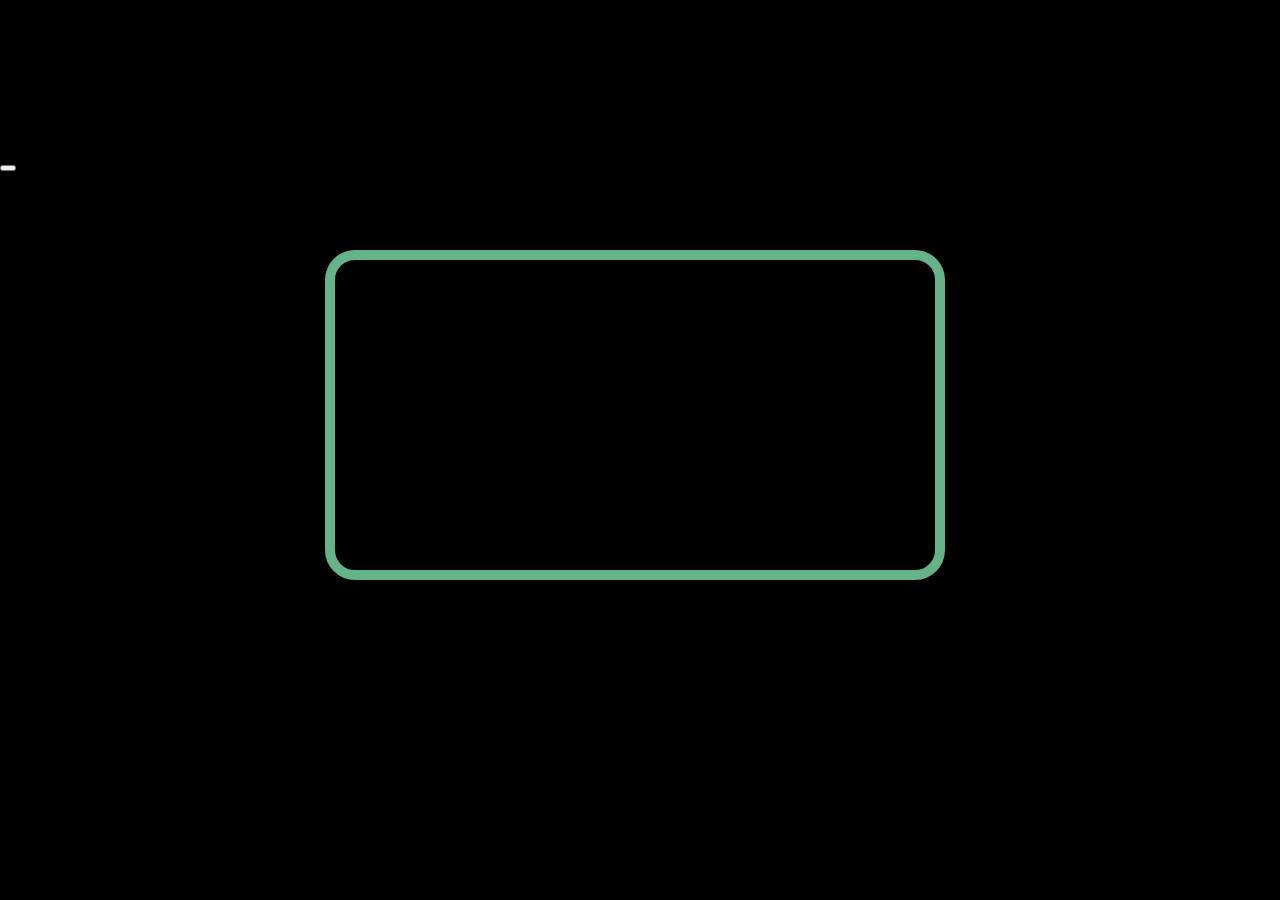
<file: barcode/index1.html>
<!DOCTYPE html>
<html>
<head>
  <script src="jquery-1.11.3.min.js"></script>
  <style>
  body{
  border:0;
  margin:0;
  width:100%;
  height:100%;
  background:#000;
  }
  #video{
  position:relative;
  z-index:1;
  width:100%;
  height:100%;
  }
  #go{
  max-width:0px;
  max-height:0px;
  }
  #scanDiv{
  display: block;
  position:absolute;
  z-index:10;
  width:600px;
  height:310px;
  top:50%;
  left:50%;
  margin-top:-200px;
  margin-left:-315px;
  border: solid 10px #65B389;
  border-radius: 30px;  }
  </style>
</head>
<body>

  <div>
    <video width="100%" height="100%" muted autoplay id="video" playsinline="true" onclick="scanBarcode()"></video>
    <canvas id="pcCanvas" width="640" height="480" style="display: none; float: bottom;"></canvas>
    <canvas id="mobileCanvas" width="240" height="320" style="display: none; float: bottom;"></canvas>
  </div> 
  <div id="scanDiv" onclick="scanBarcode()">
  </div>
<button id="go"></button>
  <div>Barcode result: <span id="dbr"></span></div>
</body>

<script async src="zxing.js"></script>
<script src="video.js"></script>
</html>
</file>
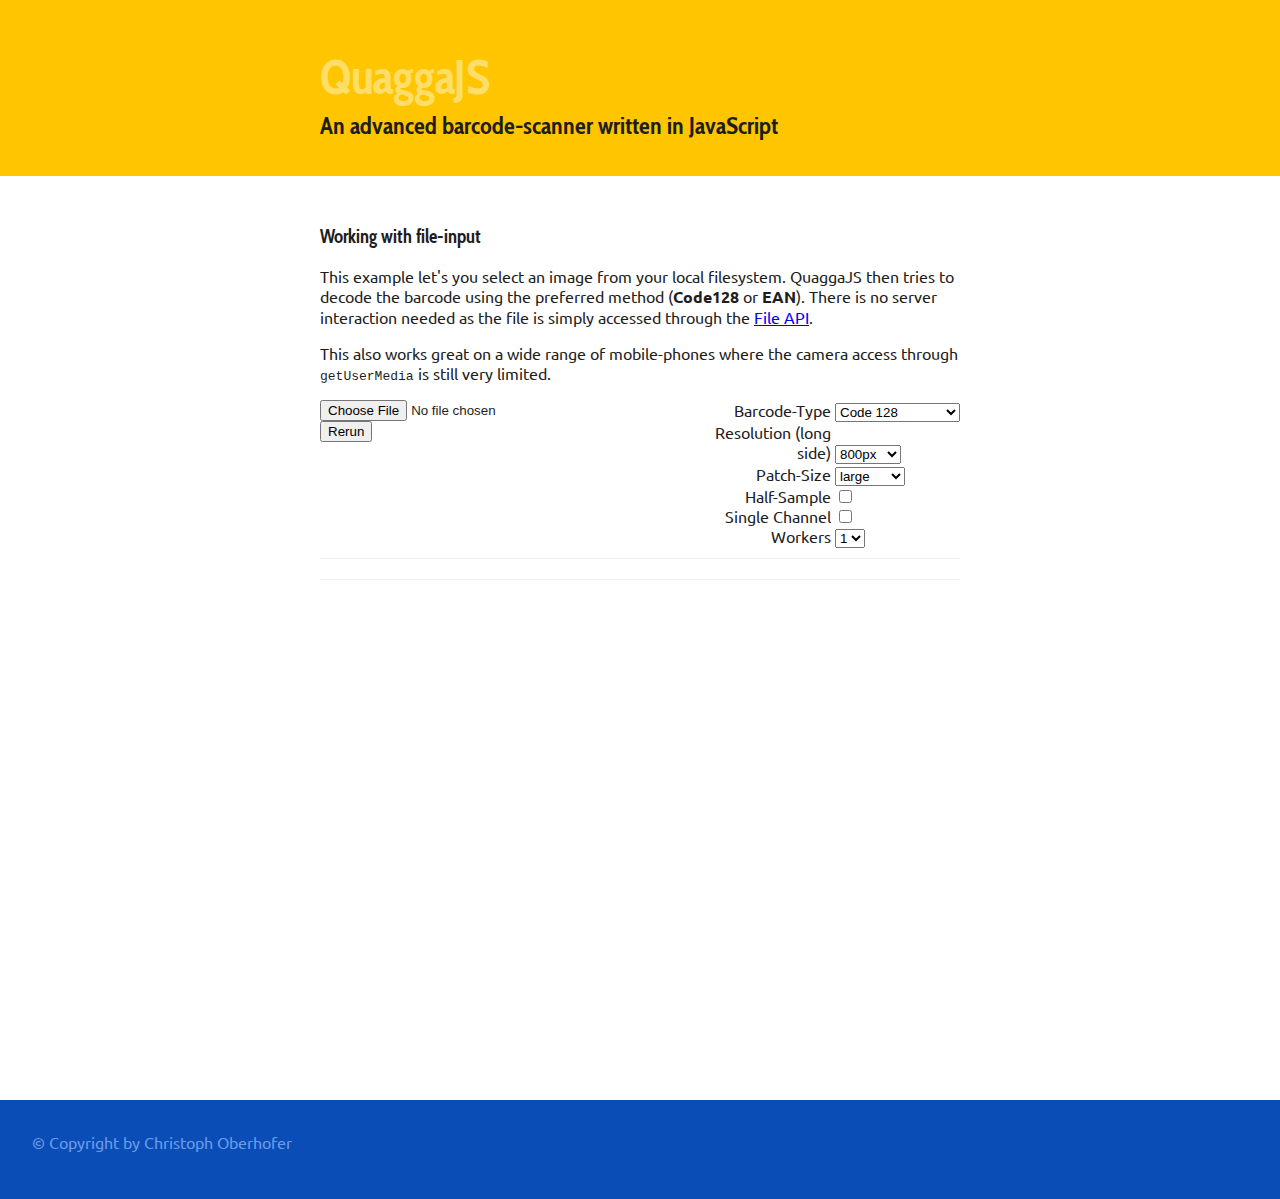
<file: serratus-quaggaJS-862df88/example/file_input.html>
<!DOCTYPE html>
<html lang="en">
<head>
    <meta charset="utf-8"/>
    <meta http-equiv="X-UA-Compatible" content="IE=edge,chrome=1"/>

    <title>index</title>
    <meta name="description" content=""/>
    <meta name="author" content="Christoph Oberhofer"/>

    <meta name="viewport" content="width=device-width; initial-scale=1.0"/>
    <link rel="stylesheet" type="text/css" href="css/styles.css"/>
</head>

<body>
<header>
    <div class="headline">
        <h1>QuaggaJS</h1>

        <h2>An advanced barcode-scanner written in JavaScript</h2>
    </div>
</header>
<section id="container" class="container">
    <h3>Working with file-input</h3>

    <p>This example let's you select an image from your local filesystem.
        QuaggaJS then tries to decode the barcode using
        the preferred method (<strong>Code128</strong> or <strong>EAN</strong>).
        There is no server interaction needed as the
        file is simply accessed through the <a
                href="http://www.w3.org/TR/file-upload/">File API</a>.</p>

    <p>This also works great on a wide range of mobile-phones where the camera
        access through <code>getUserMedia</code> is still very limited.</p>

    <div class="controls">
        <fieldset class="input-group">
            <input type="file" accept="image/*" capture="camera"/>
            <button>Rerun</button>
        </fieldset>
        <fieldset class="reader-config-group">
            <label>
                <span>Barcode-Type</span>
                <select name="decoder_readers">
                    <option value="code_128" selected="selected">Code 128</option>
                    <option value="code_39">Code 39</option>
                    <option value="code_39_vin">Code 39 VIN</option>
                    <option value="ean">EAN</option>
                    <option value="ean_extended">EAN-extended</option>
                    <option value="ean_8">EAN-8</option>
                    <option value="upc">UPC</option>
                    <option value="upc_e">UPC-E</option>
                    <option value="codabar">Codabar</option>
                    <option value="i2of5">Interleaved 2 of 5</option>
                    <option value="2of5">Standard 2 of 5</option>
                    <option value="code_93">Code 93</option>
                </select>
            </label>
            <label>
                <span>Resolution (long side)</span>
                <select name="input-stream_size">
                    <option value="320">320px</option>
                    <option value="640">640px</option>
                    <option selected="selected" value="800">800px</option>
                    <option value="1280">1280px</option>
                    <option value="1600">1600px</option>
                    <option value="1920">1920px</option>
                </select>
            </label>
            <label>
                <span>Patch-Size</span>
                <select name="locator_patch-size">
                    <option value="x-small">x-small</option>
                    <option value="small">small</option>
                    <option value="medium">medium</option>
                    <option selected="selected" value="large">large</option>
                    <option value="x-large">x-large</option>
                </select>
            </label>
            <label>
                <span>Half-Sample</span>
                <input type="checkbox" name="locator_half-sample" />
            </label>
            <label>
                <span>Single Channel</span>
                <input type="checkbox" name="input-stream_single-channel" />
            </label>
            <label>
                <span>Workers</span>
                <select name="numOfWorkers">
                    <option value="0">0</option>
                    <option selected="selected" value="1">1</option>
                </select>
            </label>
        </fieldset>
    </div>
    <div id="result_strip">
        <ul class="thumbnails"></ul>
    </div>
    <div id="interactive" class="viewport"></div>
    <div id="debug" class="detection"></div>
</section>
<footer>
    <p>
        &copy; Copyright by Christoph Oberhofer
    </p>
</footer>
<script src="vendor/jquery-1.9.0.min.js" type="text/javascript"></script>
<script src="../dist/quagga.js" type="text/javascript"></script>
<script src="file_input.js" type="text/javascript"></script>
</body>
</html>
</file>
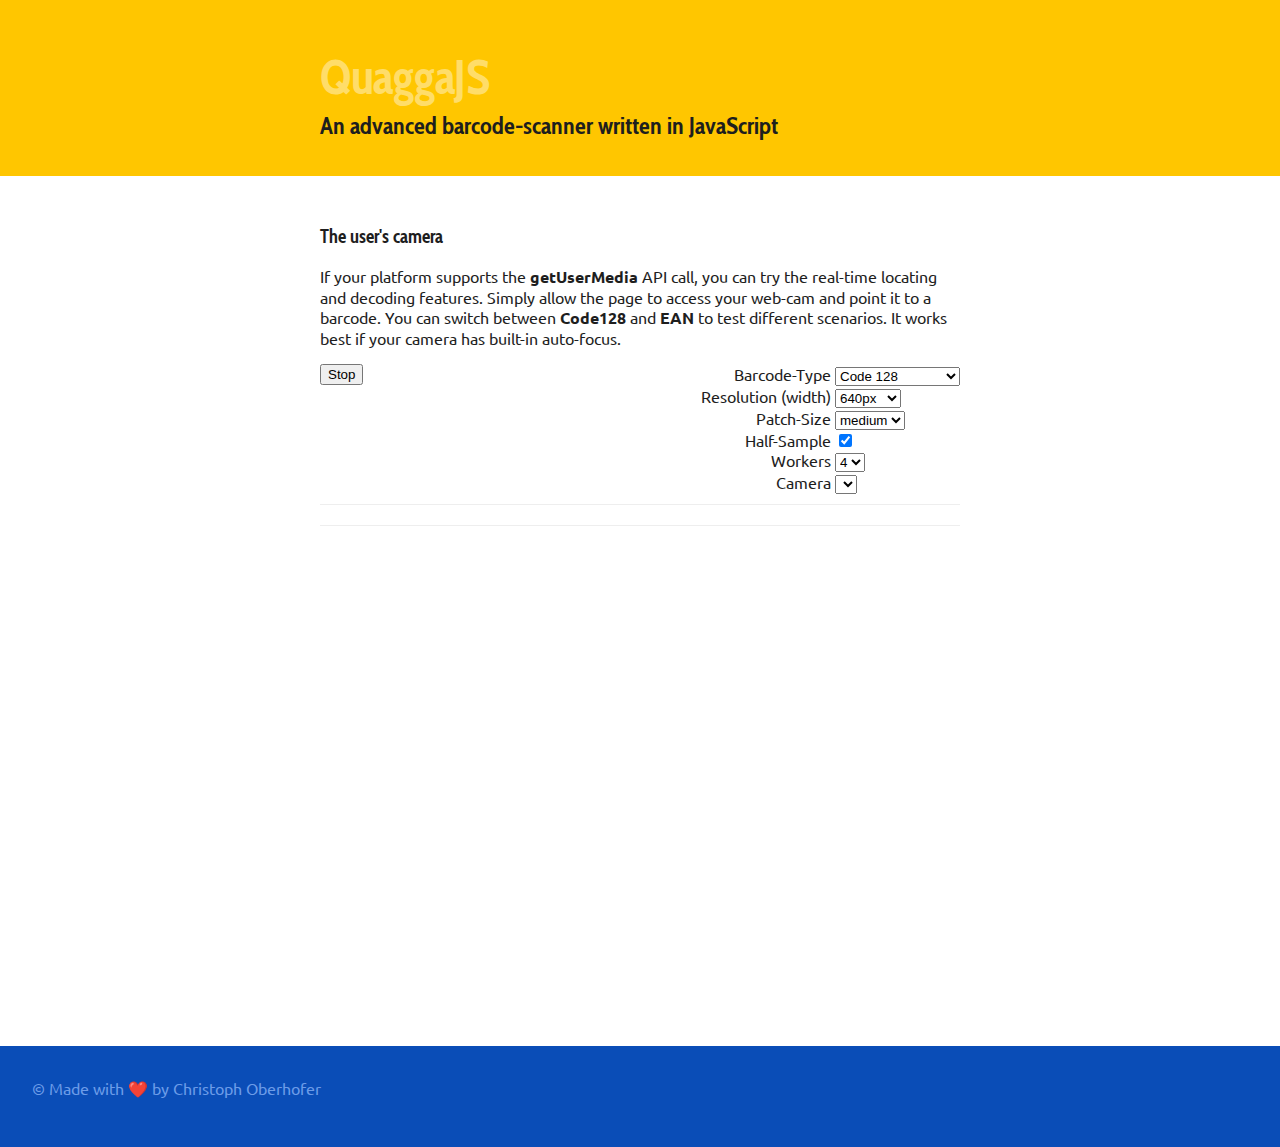
<file: serratus-quaggaJS-862df88/example/live_w_locator.html>
<!DOCTYPE html>
<html lang="en">
  <head>
    <meta charset="utf-8" />
    <meta http-equiv="X-UA-Compatible" content="IE=edge,chrome=1" />

    <title>index</title>
    <meta name="description" content="" />
    <meta name="author" content="Christoph Oberhofer" />

    <meta name="viewport" content="width=device-width; initial-scale=1.0; user-scalable=no" />
    <link rel="stylesheet" type="text/css" href="css/styles.css" />
  </head>

  <body>
      <header>
          <div class="headline">
              <h1>QuaggaJS</h1>
              <h2>An advanced barcode-scanner written in JavaScript</h2>
          </div>
      </header>
    <section id="container" class="container">
        <h3>The user's camera</h3>
        <p>If your platform supports the <strong>getUserMedia</strong> API call, you can try the real-time locating and decoding features.
            Simply allow the page to access your web-cam and point it to a barcode. You can switch between <strong>Code128</strong>
            and <strong>EAN</strong> to test different scenarios.
            It works best if your camera has built-in auto-focus.
            </p>
        <div class="controls">
            <fieldset class="input-group">
                <button class="stop">Stop</button>
            </fieldset>
            <fieldset class="reader-config-group">
                <label>
                    <span>Barcode-Type</span>
                    <select name="decoder_readers">
                        <option value="code_128" selected="selected">Code 128</option>
                        <option value="code_39">Code 39</option>
                        <option value="code_39_vin">Code 39 VIN</option>
                        <option value="ean">EAN</option>
                        <option value="ean_extended">EAN-extended</option>
                        <option value="ean_8">EAN-8</option>
                        <option value="upc">UPC</option>
                        <option value="upc_e">UPC-E</option>
                        <option value="codabar">Codabar</option>
                        <option value="i2of5">Interleaved 2 of 5</option>
                        <option value="2of5">Standard 2 of 5</option>
                        <option value="code_93">Code 93</option>
                    </select>
                </label>
                <label>
                    <span>Resolution (width)</span>
                    <select name="input-stream_constraints">
                        <option value="320x240">320px</option>
                        <option selected="selected" value="640x480">640px</option>
                        <option value="800x600">800px</option>
                        <option value="1280x720">1280px</option>
                        <option value="1600x960">1600px</option>
                        <option value="1920x1080">1920px</option>
                    </select>
                </label>
                <label>
                    <span>Patch-Size</span>
                    <select name="locator_patch-size">
                        <option value="x-small">x-small</option>
                        <option value="small">small</option>
                        <option selected="selected" value="medium">medium</option>
                        <option value="large">large</option>
                        <option value="x-large">x-large</option>
                    </select>
                </label>
                <label>
                    <span>Half-Sample</span>
                    <input type="checkbox" checked="checked" name="locator_half-sample" />
                </label>
                <label>
                    <span>Workers</span>
                    <select name="numOfWorkers">
                        <option value="0">0</option>
                        <option value="1">1</option>
                        <option value="2">2</option>
                        <option selected="selected" value="4">4</option>
                        <option value="8">8</option>
                    </select>
                </label>
                <label>
                    <span>Camera</span>
                    <select name="input-stream_constraints" id="deviceSelection">
                    </select>
                </label>
                <label style="display: none">
                    <span>Zoom</span>
                    <select name="settings_zoom"></select>
                </label>
                <label style="display: none">
                    <span>Torch</span>
                    <input type="checkbox" name="settings_torch" />
                </label>
            </fieldset>
        </div>
      <div id="result_strip">
        <ul class="thumbnails"></ul>
        <ul class="collector"></ul>
      </div>
      <div id="interactive" class="viewport"></div>
    </section>
          <footer>
        <p>
          &copy; Made with ❤️ by Christoph Oberhofer
        </p>
      </footer>

    <script src="vendor/jquery-1.9.0.min.js" type="text/javascript"></script>
    <script src="//webrtc.github.io/adapter/adapter-latest.js" type="text/javascript"></script>
    <script src="../dist/quagga.js" type="text/javascript"></script>
    <script src="live_w_locator.js" type="text/javascript"></script>
  </body>
</html>
</file>
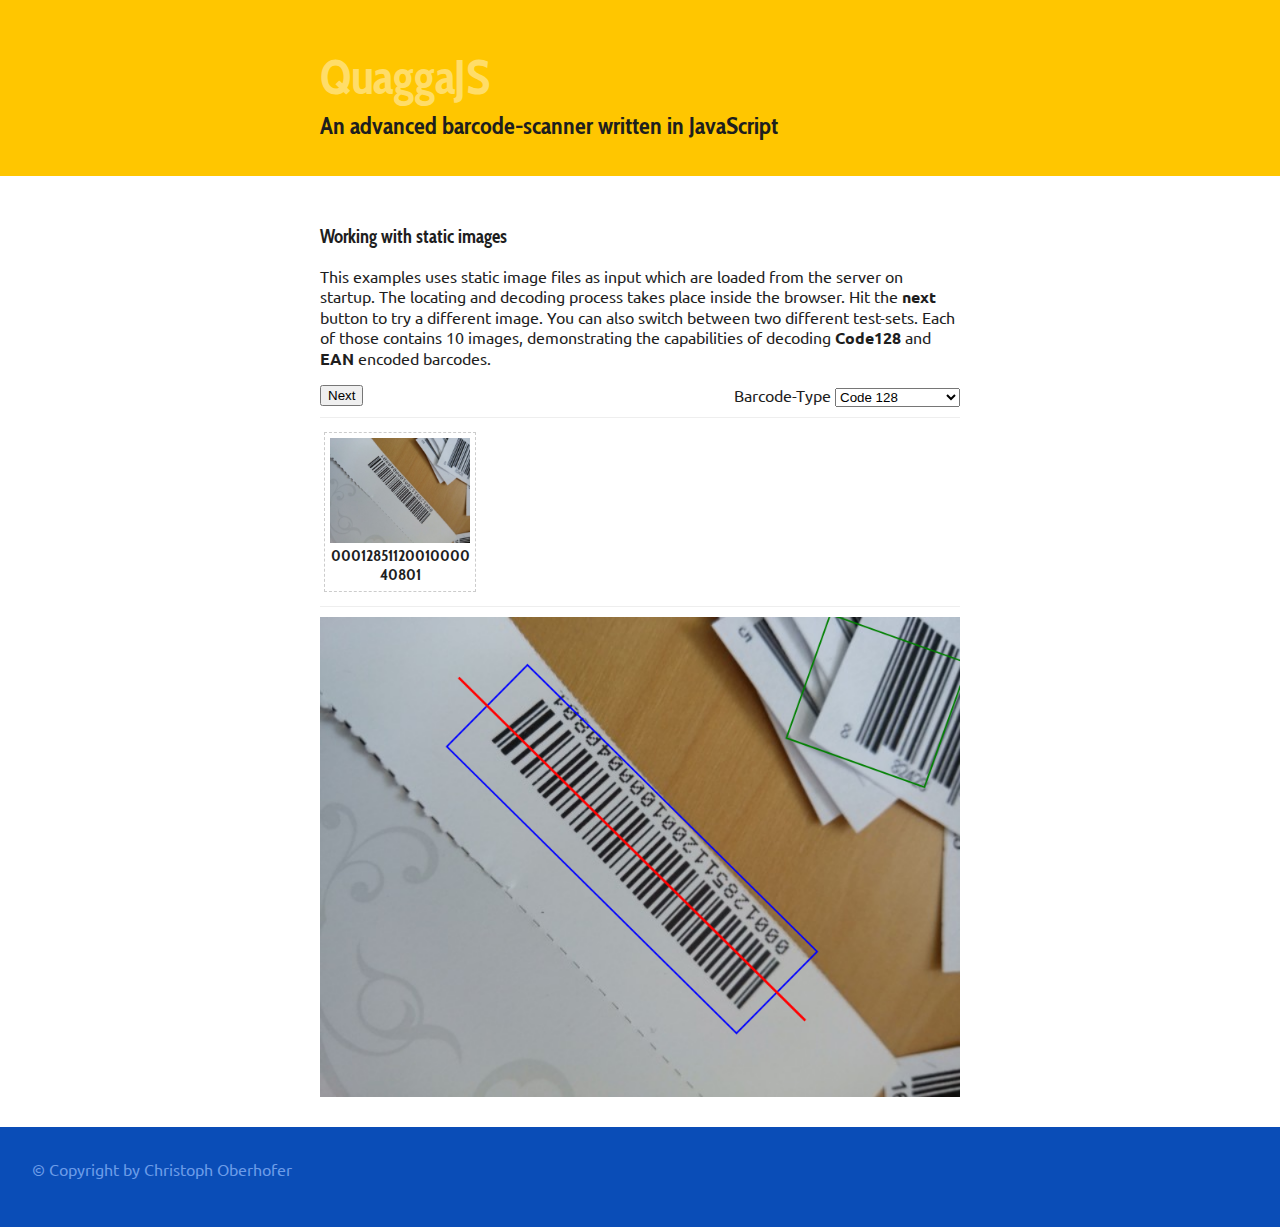
<file: serratus-quaggaJS-862df88/example/static_images.html>
<!DOCTYPE html>
<html lang="en">
  <head>
    <meta charset="utf-8" />
    <meta http-equiv="X-UA-Compatible" content="IE=edge,chrome=1" />

    <title>index</title>
    <meta name="description" content="" />
    <meta name="author" content="Christoph Oberhofer" />

    <meta name="viewport" content="width=device-width; initial-scale=1.0" />
    <link href='http://fonts.googleapis.com/css?family=Ubuntu:400,700,300' rel='stylesheet' type='text/css'>
    <link rel="stylesheet" type="text/css" href="css/styles.css" />
  </head>

  <body>
      <header>
          <div class="headline">
              <h1>QuaggaJS</h1>
              <h2>An advanced barcode-scanner written in JavaScript</h2>
          </div>
      </header>
    <section id="container" class="container">
        <h3>Working with static images</h3>
        <p>This examples uses static image files as input which are loaded from the server on startup.
            The locating and decoding process takes place inside the browser.
            Hit the <strong>next</strong> button to try a different image. You can also switch between
            two different test-sets. Each of those contains 10 images, demonstrating the capabilities of decoding
            <strong>Code128</strong> and <strong>EAN</strong> encoded barcodes.
        </p>
      <div class="controls">
          <fieldset class="input-group">
              <button class="next">Next</button>
          </fieldset>
          <fieldset class="reader-config-group">
              <span>Barcode-Type</span>
              <select name="decoder_readers;input-stream_src">
                  <option value="code_128" selected="selected">Code 128</option>
                  <option value="code_39">Code 39</option>
                  <option value="code_39_vin">Code 39 VIN</option>
                  <option value="ean">EAN</option>
                  <option value="ean_extended">EAN-extended</option>
                  <option value="ean_8">EAN-8</option>
                  <option value="upc">UPC</option>
                  <option value="upc_e">UPC-E</option>
                  <option value="codabar">Codabar</option>
                  <option value="i2of5">I2of5</option>
                  <option value="i2of5">Interleaved 2 of 5</option>
                  <option value="2of5">Standard 2 of 5</option>
                  <option value="code_93">Code 93</option>
              </select>
          </fieldset>
      </div>
      <div id="result_strip">
        <ul class="thumbnails"></ul>
      </div>
      <div id="interactive" class="viewport"></div>
        <div id="debug" class="detection"></div>
    </section>
          <footer>
        <p>
          &copy; Copyright by Christoph Oberhofer
        </p>
      </footer>
    <script src="vendor/jquery-1.9.0.min.js" type="text/javascript"></script>
    <script src="../dist/quagga.js" type="text/javascript"></script>
    <script src="static_images.js" type="text/javascript"></script>
  </body>
</html>
</file>
<file: serratus-quaggaJS-862df88/example/css/styles.css>
@charset "UTF-8";
@import url("https://fonts.googleapis.com/css?family=Ubuntu:400,700|Cabin+Condensed:400,600");

body {
  background-color: #FFF;
  margin: 0px;
  font-family: Ubuntu, sans-serif;
  color: #1e1e1e;
  font-weight: normal;
  padding-top: 0;
}

h1, h2, h3, h4 {
  font-family: "Cabin Condensed", sans-serif;
}

header {
  background: #FFC600;
  padding: 1em;
}

header .headline {
  max-width: 640px;
  margin: 0 auto;
}

header .headline h1 {
  color: #FFDD69;
  font-size: 3em;
  margin-bottom: 0;
}

header .headline h2 {
  margin-top: 0.2em;
}

footer {
  background: #0A4DB7;
  color: #6C9CE8;
  padding: 1em 2em 2em;
}

#container {
  width: 640px;
  margin: 20px auto;
  padding: 10px;
}

#interactive.viewport {
  width: 640px;
  height: 480px;
}


#interactive.viewport canvas, video {
  float: left;
  width: 640px;
  height: 480px;
}

#interactive.viewport canvas.drawingBuffer, video.drawingBuffer {
  margin-left: -640px;
}

.controls fieldset {
  border: none;
  margin: 0;
  padding: 0;
}

.controls .input-group {
  float: left;
}

.controls .input-group input, .controls .input-group button {
  display: block;
}

.controls .reader-config-group {
  float: right;
}

.controls .reader-config-group label {
  display: block;
}

.controls .reader-config-group label span {
  width: 9rem;
  display: inline-block;
  text-align: right;
}

.controls:after {
  content: '';
  display: block;
  clear: both;
}


#result_strip {
  margin: 10px 0;
  border-top: 1px solid #EEE;
  border-bottom: 1px solid #EEE;
  padding: 10px 0;
}

#result_strip > ul {
  padding: 0;
  margin: 0;
  list-style-type: none;
  width: auto;
  overflow-x: auto;
  overflow-y: hidden;
  white-space: nowrap;
}

#result_strip > ul > li {
  display: inline-block;
  vertical-align: middle;
  width: 160px;
}

#result_strip > ul > li .thumbnail {
  padding: 5px;
  margin: 4px;
  border: 1px dashed #CCC;
}

#result_strip > ul > li .thumbnail img {
  max-width: 140px;
}

#result_strip > ul > li .thumbnail .caption {
  white-space: normal;
}

#result_strip > ul > li .thumbnail .caption h4 {
  text-align: center;
  word-wrap: break-word;
  height: 40px;
  margin: 0px;
}

#result_strip > ul:after {
  content: "";
  display: table;
  clear: both;
}


.scanner-overlay {
  display: none;
  width: 640px;
  height: 510px;
  position: absolute;
  padding: 20px;
  top: 50%;
  margin-top: -275px;
  left: 50%;
  margin-left: -340px;
  background-color: #FFF;
  -moz-box-shadow: #333333 0px 4px 10px;
  -webkit-box-shadow: #333333 0px 4px 10px;
  box-shadow: #333333 0px 4px 10px;
}

.scanner-overlay > .header {
  position: relative;
  margin-bottom: 14px;
}

.scanner-overlay > .header h4, .scanner-overlay > .header .close {
  line-height: 16px;
}

.scanner-overlay > .header h4 {
  margin: 0px;
  padding: 0px;
}

.scanner-overlay > .header .close {
  position: absolute;
  right: 0px;
  top: 0px;
  height: 16px;
  width: 16px;
  text-align: center;
  font-weight: bold;
  font-size: 14px;
  cursor: pointer;
}


i.icon-24-scan {
  width: 24px;
  height: 24px;
  background-image: url("[data-uri]");
  display: inline-block;
  background-repeat: no-repeat;
  line-height: 24px;
  margin-top: 1px;
  vertical-align: text-top;
}

@media (max-width: 603px) {

  #container {
    width: 300px;
    margin: 10px auto;
    -moz-box-shadow: none;
    -webkit-box-shadow: none;
    box-shadow: none;
  }

  #container form.voucher-form input.voucher-code {
    width: 180px;
  }
}
@media (max-width: 603px) {

  .reader-config-group {
    width: 100%;
  }

  .reader-config-group label > span {
      width: 50%;
  }

  .reader-config-group label > select, .reader-config-group label > input {
      max-width: calc(50% - 2px);
  }

  #interactive.viewport {
    width: 300px;
    height: 300px;
    overflow: hidden;
  }


  #interactive.viewport canvas, video {
    margin-top: -50px;
    width: 300px;
    height: 400px;
  }

  #interactive.viewport canvas.drawingBuffer, video.drawingBuffer {
    margin-left: -300px;
  }


  #result_strip {
    margin-top: 5px;
    padding-top: 5px;
  }

  #result_strip ul.thumbnails > li {
    width: 150px;
  }

  #result_strip ul.thumbnails > li .thumbnail .imgWrapper {
    width: 130px;
    height: 130px;
    overflow: hidden;
  }

  #result_strip ul.thumbnails > li .thumbnail .imgWrapper img {
    margin-top: -25px;
    width: 130px;
    height: 180px;
  }
}
@media (max-width: 603px) {

  .overlay.scanner {
    width: 640px;
    height: 510px;
    padding: 20px;
    margin-top: -275px;
    margin-left: -340px;
    background-color: #FFF;
    -moz-box-shadow: none;
    -webkit-box-shadow: none;
    box-shadow: none;
  }

  .overlay.scanner > .header {
    margin-bottom: 14px;
  }

  .overlay.scanner > .header h4, .overlay.scanner > .header .close {
    line-height: 16px;
  }

  .overlay.scanner > .header .close {
    height: 16px;
    width: 16px;
  }
}
</file>
